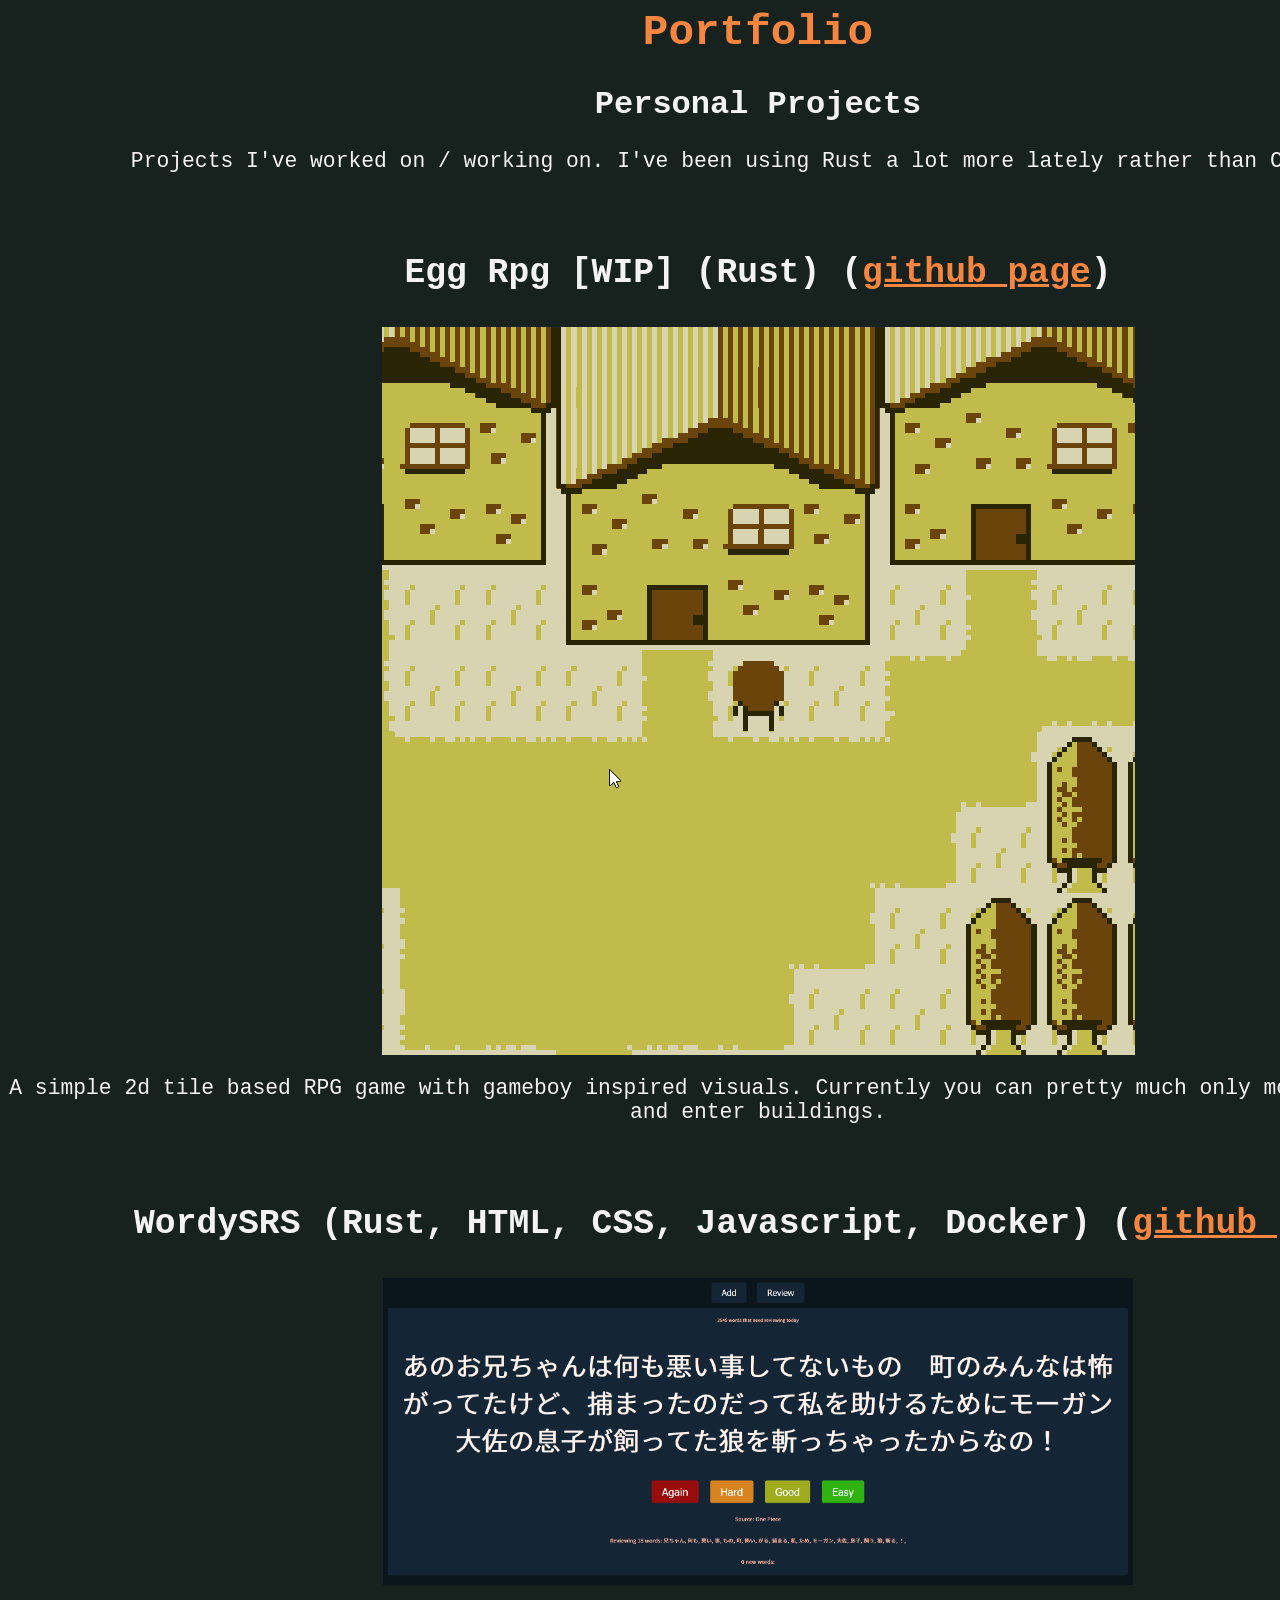
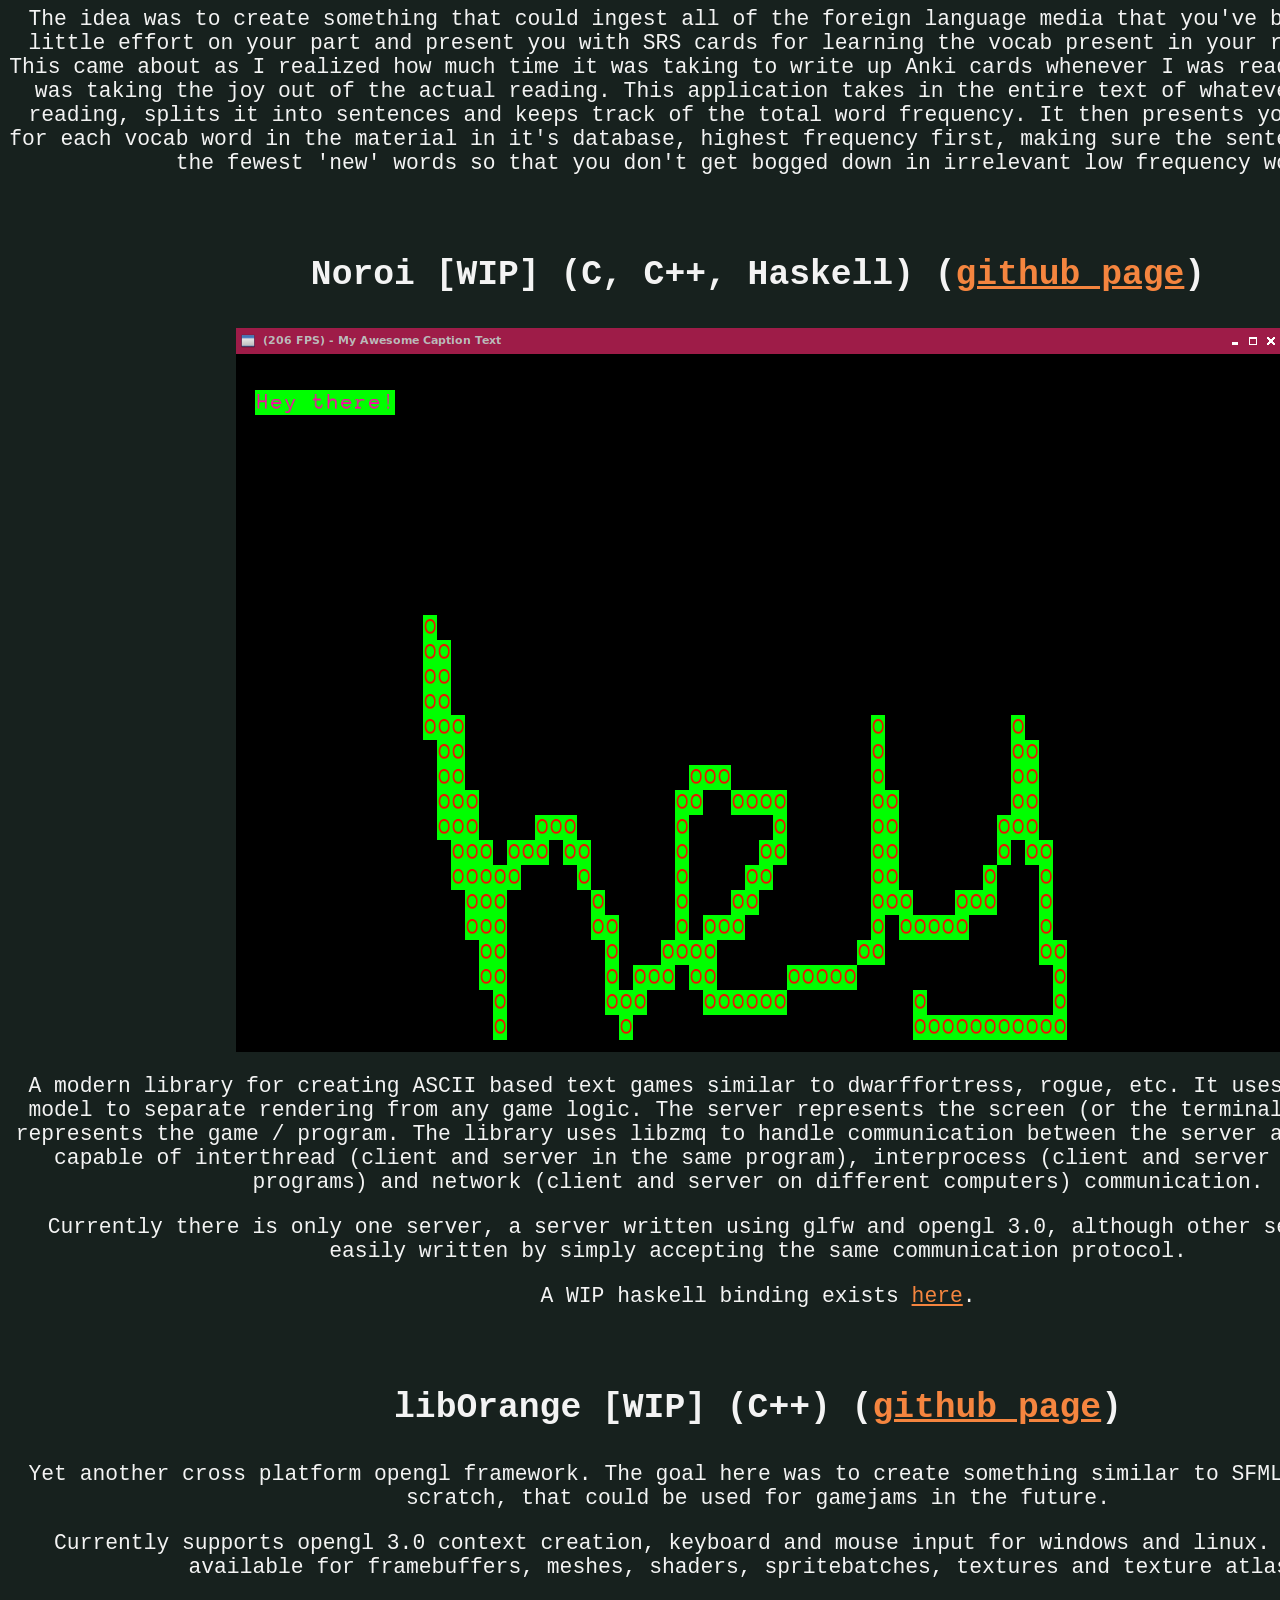
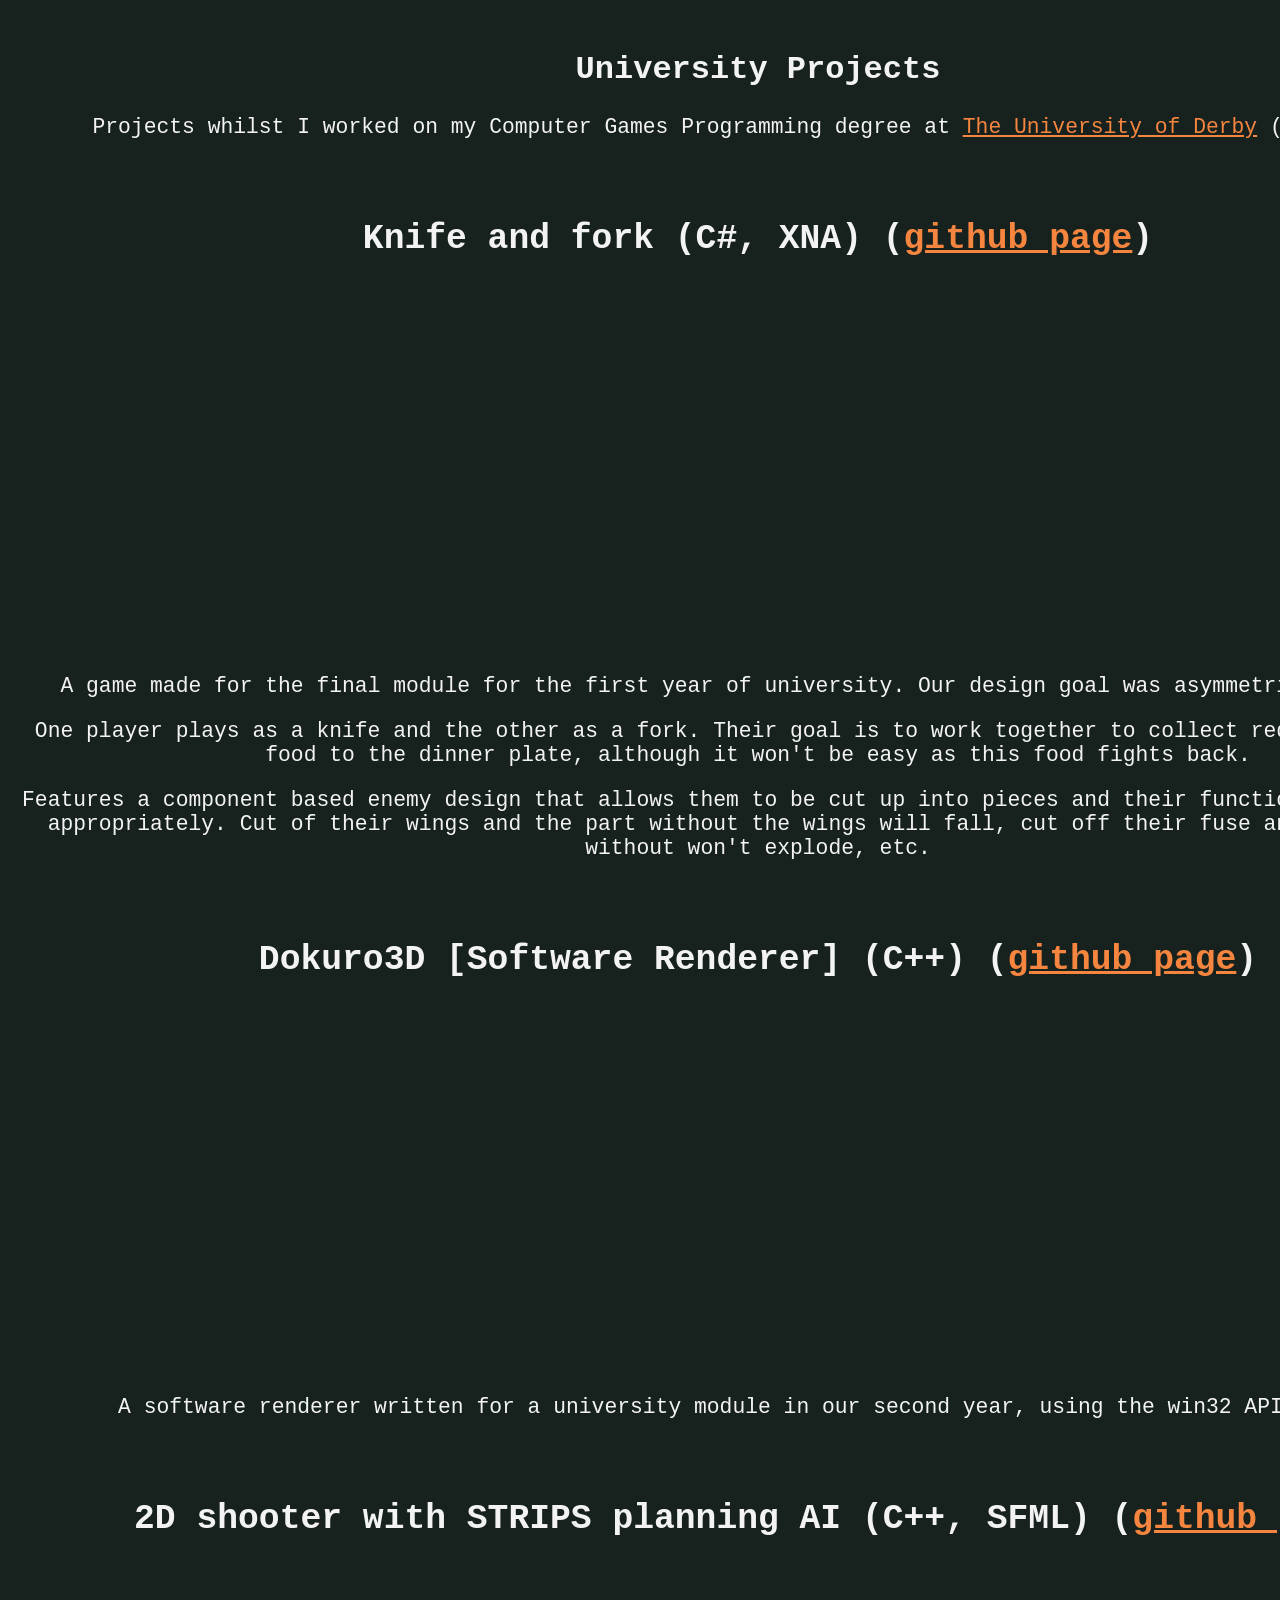
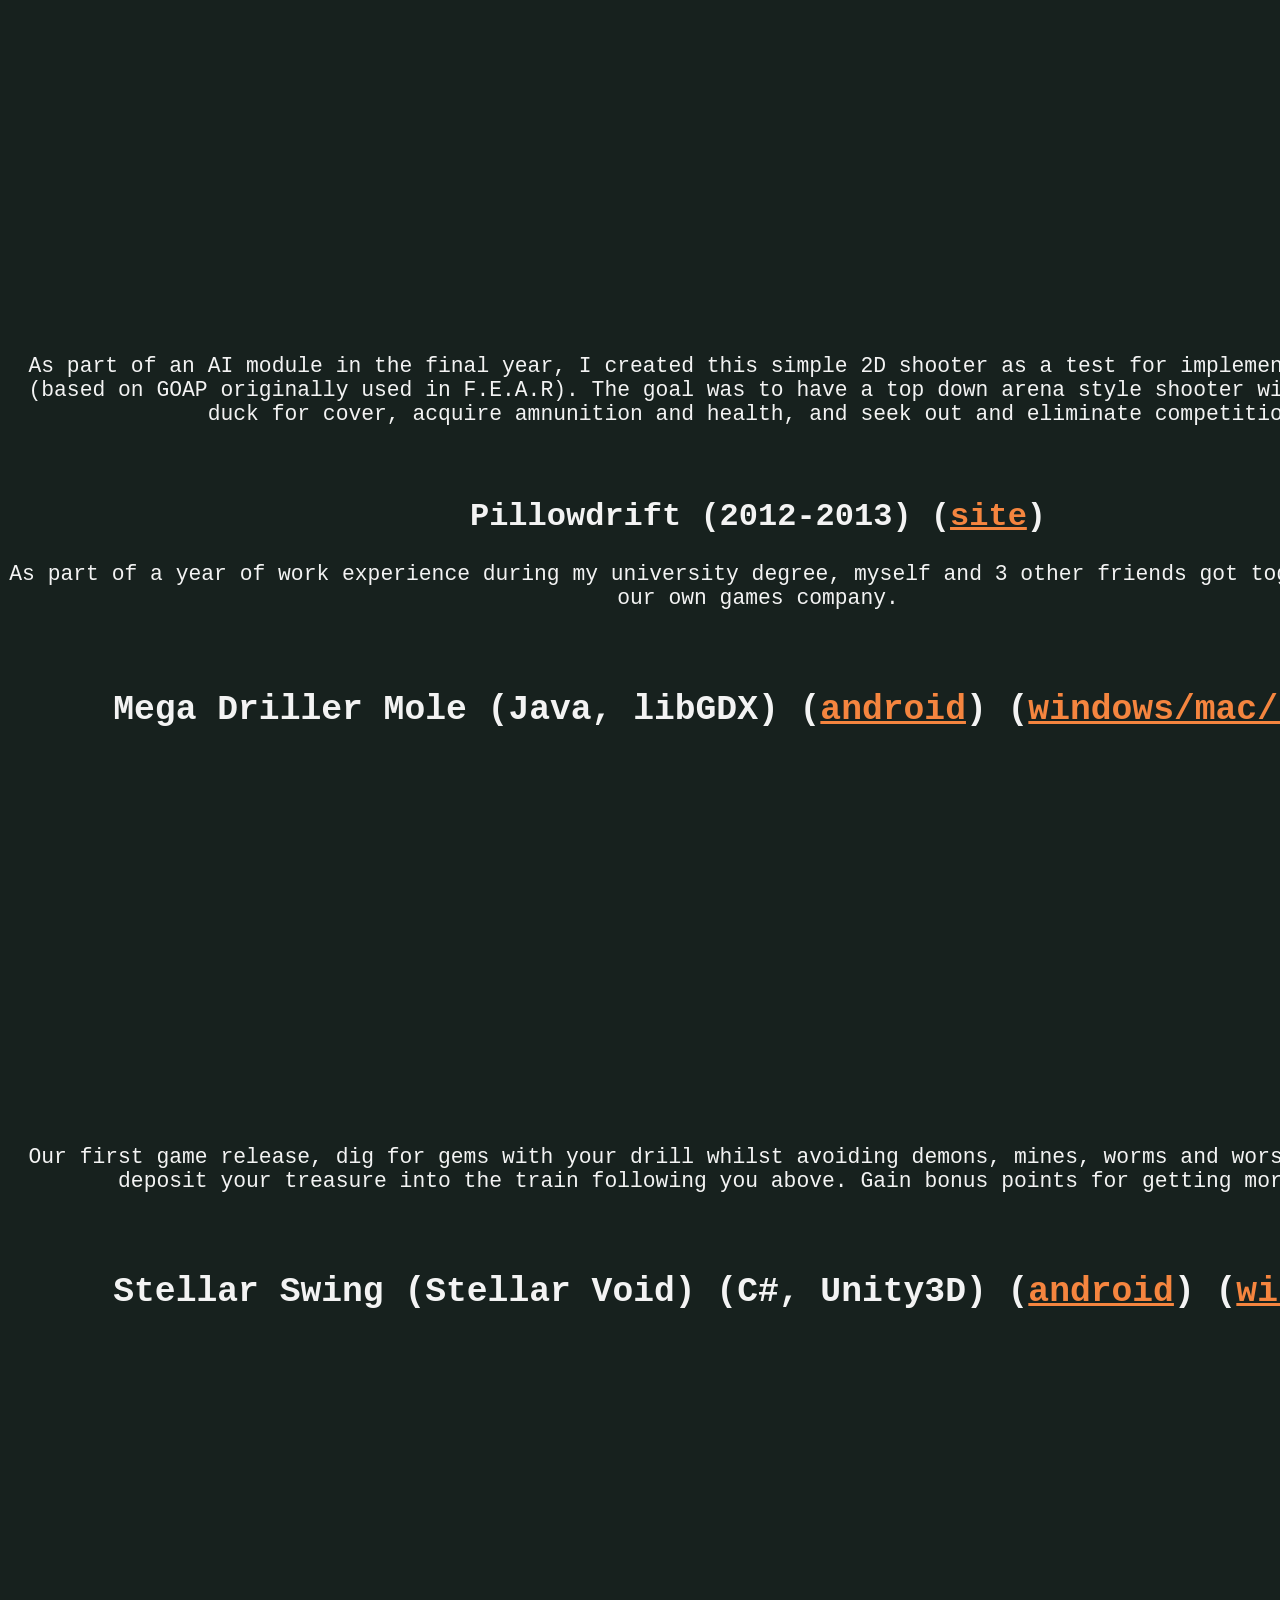
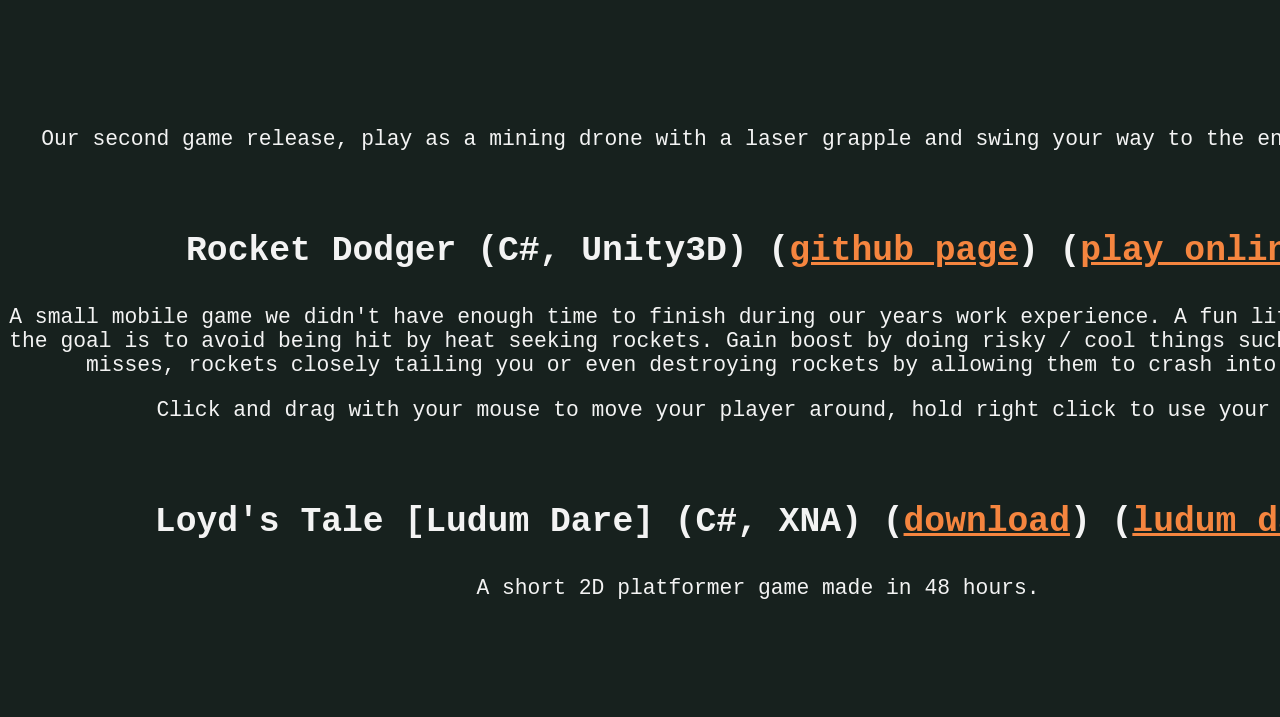
<file: index.html>
<html>
  <head>
    <link rel="stylesheet" type="text/css" href="style.css"/>
  </head>
  <body>
    <div class="content">
      <h1>Portfolio</h1>
  
      <h2>Personal Projects</h2>
      <p>Projects I've worked on / working on. I've been using Rust a lot more lately rather than C or C++.</p>
      <br/>
  
      <h3>Egg Rpg [WIP] (Rust) (<a href="https://github.com/bombpersons/egg_rpg">github page</a>)</h3>
      <img src="egg_rpg.gif">
      <p>A simple 2d tile based RPG game with gameboy inspired visuals. Currently you can pretty much only move around the map and enter buildings.</p>
      <br/>
      
      <h3>WordySRS (Rust, HTML, CSS, Javascript, Docker) (<a href="https://github.com/bombpersons/wordy_srs">github page</a>)</h3>
      <img src="wordysrs_screenshot.png" width="50%">
      <p>The idea was to create something that could ingest all of the foreign language media that you've been reading with little effort on your part and present you with SRS cards for learning the vocab present in your reading material. This came about as I realized how much time it was taking to write up Anki cards whenever I was reading something. It was taking the joy out of the actual reading. This application takes in the entire text of whatever you have been reading, splits it into sentences and keeps track of the total word frequency. It then presents you with sentences for each vocab word in the material in it's database, highest frequency first, making sure the sentences it shows has the fewest 'new' words so that you don't get bogged down in irrelevant low frequency words.</p>
      <br/>
      
      <h3>Noroi [WIP] (C, C++, Haskell) (<a href="https://github.com/bombpersons/noroi">github page</a>)</h3>
      <img src="noroi_screenshot.png"></img>
      <p>A modern library for creating ASCII based text games similar to dwarffortress, rogue, etc. It uses a server/client model to separate rendering from any game logic. The server represents the screen (or the terminal) and the client represents the game / program. The library uses libzmq to handle communication between the server and client, and is capable of interthread (client and server in the same program), interprocess (client and server being separate programs) and network (client and server on different computers) communication.</p>
      <p>Currently there is only one server, a server written using glfw and opengl 3.0, although other servers could be easily written by simply accepting the same communication protocol.</p>
      <p>A WIP haskell binding exists <a href="https://github.com/bombpersons/noroi-haskell">here</a>.</p>
      <br/>
  
      <h3>libOrange [WIP] (C++) (<a href="https://github.com/bombpersons/libOrange">github page</a>)</h3>
      <p>Yet another cross platform opengl framework. The goal here was to create something similar to SFML completely from scratch, that could be used for gamejams in the future.</p>
      <p>Currently supports opengl 3.0 context creation, keyboard and mouse input for windows and linux. Helper classes available for framebuffers, meshes, shaders, spritebatches, textures and texture atlases.</p>
      <br/>
  
      <h2>University Projects</h2>
      <p>Projects whilst I worked on my Computer Games Programming degree at <a href="https://www.derby.ac.uk/">The University of Derby</a> (2010-2014).</p>
      <br/>
  
      <h3>Knife and fork (C#, XNA) (<a href="https://github.com/bombpersons/KnifeAndFork">github page</a>)</h3>
      <iframe width="640" height="360" src="https://www.youtube.com/embed/tjmwAP_SQGw" frameborder="0" allowfullscreen></iframe>
      <p>A game made for the final module for the first year of university. Our design goal was asymmetrical gameplay.</p>
      <p>One player plays as a knife and the other as a fork. Their goal is to work together to collect required pieces of food to the dinner plate, although it won't be easy as this food fights back.</p>
      <p>Features a component based enemy design that allows them to be cut up into pieces and their functionality breaks up appropriately. Cut of their wings and the part without the wings will fall, cut off their fuse and and the part without won't explode, etc.</p>
      <br/>
  
      <h3>Dokuro3D [Software Renderer] (C++) (<a href="https://github.com/bombpersons/Dokuro3D">github page</a>)</h3>
      <iframe width="640" height="360" src="https://www.youtube.com/embed/nUhEk0YRtM0" frameborder="0" allowfullscreen></iframe>
      <p>A software renderer written for a university module in our second year, using the win32 API and GDI.</p>
      <br/>
  
      <h3>2D shooter with STRIPS planning AI (C++, SFML) (<a href="https://github.com/bombpersons/STRIPS_AI_Shooter">github page</a>)</h3>
      <iframe width="640" height="360" src="https://www.youtube.com/embed/KUACU25uvIA" frameborder="0" allowfullscreen></iframe>
      <p>As part of an AI module in the final year, I created this simple 2D shooter as a test for implementing AI planning (based on GOAP originally used in F.E.A.R). The goal was to have a top down arena style shooter with AI that would duck for cover, acquire amnunition and health, and seek out and eliminate competition.</p>
      <br/>
  
      <h2>Pillowdrift (2012-2013) (<a href="http://pillowdrift.com">site</a>)</h2>
      <p>As part of a year of work experience during my university degree, myself and 3 other friends got together and created our own games company.</p>
      <br/>
  
      <h3>Mega Driller Mole (Java, libGDX) (<a href="https://play.google.com/store/apps/details?id=com.pillowdrift.drillergame">android</a>) (<a href="http://pillowdrift.com/downloads/MegaDrillerMolePC.jar">windows/mac/linux</a>)</h3>
      <iframe width="640" height="360" src="https://www.youtube.com/embed/bYb1vm5-DYE" frameborder="0" allowfullscreen></iframe>
      <p>Our first game release, dig for gems with your drill whilst avoiding demons, mines, worms and worse to surface and deposit your treasure into the train following you above. Gain bonus points for getting more height.</p>
      <br/>
  
      <h3>Stellar Swing (Stellar Void) (C#, Unity3D) (<a href="https://play.google.com/store/apps/details?id=com.pillowdrift.stellarswing&hl=en_GB">android</a>) (<a href="http://pillowdrift.com/downloads/stellarswing-windows.zip">windows</a>)</h3>
      <iframe width="640" height="360" src="https://www.youtube.com/embed/8TPKQu8jN64" frameborder="0" allowfullscreen></iframe>
      <p>Our second game release, play as a mining drone with a laser grapple and swing your way to the end of the level.</p>
      <br/>
  
      <h3>Rocket Dodger (C#, Unity3D) (<a href="https://github.com/bombpersons/RocketDodger">github page</a>) (<a href="https://bombpersons.github.io/RocketDodger/">play online</a>)</h3>
      <p>A small mobile game we didn't have enough time to finish during our years work experience. A fun little game in which the goal is to avoid being hit by heat seeking rockets. Gain boost by doing risky / cool things such as getting close misses, rockets closely tailing you or even destroying rockets by allowing them to crash into each other.</p>
      <p>
      Click and drag with your mouse to move your player around, hold right click to use your boost.
      </p>
      </br>
  
      <h3>Loyd's Tale [Ludum Dare] (C#, XNA) (<a href="https://www.dropbox.com/s/yedqvsblpspw3ta/LoydsTale.zip?dl=0">download</a>) (<a href="https://web.archive.org/web/20210416212718/http://ludumdare.com/compo/ludum-dare-22/?action=preview&uid=8218">ludum dare</a>)</h3>
      <p>A short 2D platformer game made in 48 hours.</p>
    </div>
  </body>
</html>
</file>
<file: style.css>
.columns {
  columns-count: 2;
  column-width: 600px;
  column-gap: 4em;
  column-rule: 1px dotted #333;
  text-align: center;
}

body {
  background-color: #17211E;
  color: #F3F3F3;
  font-family: monospace;
  text-align: center;
  font-size: 16pt;
}

a {
  color: #F5853F;
}

h1 {
  color: #F5853F;
  text-align: center;
}

h2 {
  column-span: all;
}

h3 {
  font-size: 26pt;
  font-weight: bolder;
}

.content {
  width: 1500px;
  margin: 0 auto;
}
</file>
